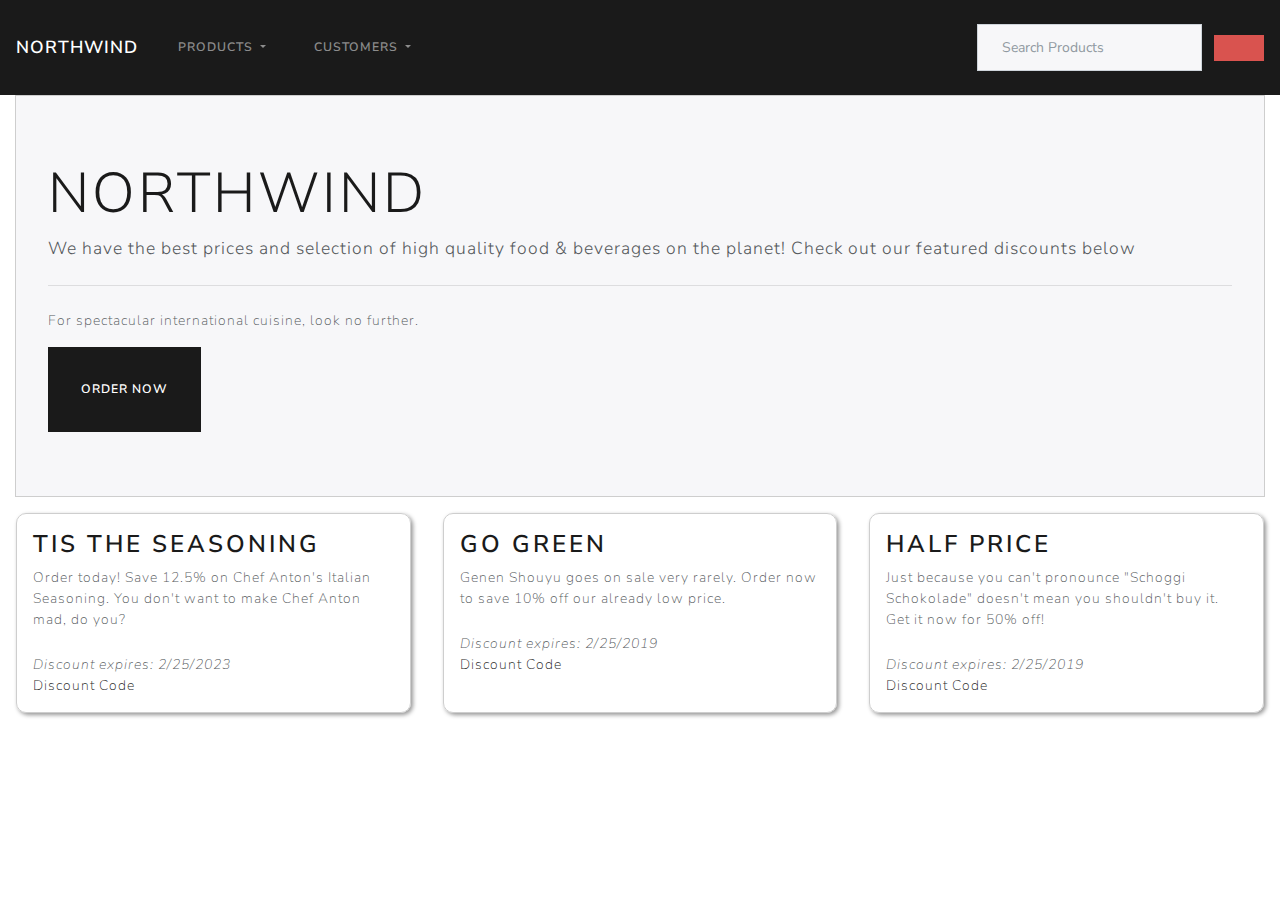
<file: index.html>
<!DOCTYPE html>
<html lang="en">

<head>
    <meta charset="UTF-8">
    <meta http-equiv="X-UA-Compatible" content="IE=edge">
    <meta name="viewport" content="width=device-width, initial-scale=1.0">
    <!--google font-->
    <link rel="preconnect" href="https://fonts.googleapis.com">
    <link rel="preconnect" href="https://fonts.gstatic.com" crossorigin>
    <link href="https://fonts.googleapis.com/css2?family=Dangrek&display=swap" rel="stylesheet">
    <!--font awesome-->
    <link rel="stylesheet" href="https://cdnjs.cloudflare.com/ajax/libs/font-awesome/6.2.0/css/all.min.css"
        integrity="sha512-xh6O/CkQoPOWDdYTDqeRdPCVd1SpvCA9XXcUnZS2FmJNp1coAFzvtCN9BmamE+4aHK8yyUHUSCcJHgXloTyT2A=="
        crossorigin="anonymous" referrerpolicy="no-referrer" />
    <!--bootstrap css-->
    <link rel="stylesheet" href="https://cdn.jsdelivr.net/npm/bootstrap@4.6.2/dist/css/bootstrap.min.css"
        integrity="sha384-xOolHFLEh07PJGoPkLv1IbcEPTNtaed2xpHsD9ESMhqIYd0nLMwNLD69Npy4HI+N" crossorigin="anonymous">
    <title>Northwind</title>
    <link rel="stylesheet" href="bootstrap.min.css">
    <link rel="stylesheet" href="client.css">
</head>

<body>

    <!-- navbar -->
    <nav class="navbar navbar-expand-md navbar-dark bg-primary">
        <a class="navbar-brand" href="#"><i class="fa-solid fa-compass"></i> Northwind</a>
        <button class="navbar-toggler" type="button" data-toggle="collapse" data-target="#navbarSupportedContent"
            aria-controls="navbarSupportedContent" aria-expanded="false" aria-label="Toggle navigation">
            <span class="navbar-toggler-icon"></span>
        </button>
        <div class="collapse navbar-collapse" id="navbarSupportedContent">
            <ul class="navbar-nav mr-auto">
                <li class="nav-item dropdown">
                    <a class="nav-link dropdown-toggle" href="#" id="productDropdown" role="button"
                        data-toggle="dropdown" aria-haspopup="true" aria-expanded="false">
                        <i class="fa-solid fa-database"></i> Products
                    </a>
                    <div class="dropdown-menu" aria-labelledby="productDropdown">
                        <a class="dropdown-item" href="#"><i class="fa-solid fa-list"></i> Browse Categories</a>
                        <a class="dropdown-item" href="#"><i class="fa-solid fa-magnifying-glass"></i> Product
                            Search</a>
                        <div class="dropdown-divider"></div>
                        <a class="dropdown-item" href="#"><i class="fa-solid fa-money-bill-wave"></i> Current
                            Discounts</a>
                    </div>
                </li>
                <li class="nav-item dropdown">
                    <a class="nav-link dropdown-toggle" href="#" id="productDropdown" role="button"
                        data-toggle="dropdown" aria-haspopup="true" aria-expanded="false">
                        <i class="fa-solid fa-user-group"></i> Customers
                    </a>
                    <div class="dropdown-menu" aria-labelledby="productDropdown">
                        <a class="dropdown-item" href="#"><i class="fa-solid fa-user"></i> Account</a>
                        <a class="dropdown-item" href="#"><i class="fa-solid fa-address-card"></i> Register</a>
                        <a class="dropdown-item" href="#"><i class="fa-solid fa-door-open"></i> Sign In</a>
                    </div>
                </li>
            </ul>
            <form class="form-inline ml-auto d-none d-md-block">
                <input class="form-control mr-sm-2" type="search" placeholder="Search Products" aria-label="Search">
                <button class="btn btn-danger my-2 my-sm-0" type="submit"><i class="fa-solid fa-magnifying-glass"></i>
                    <span class="sr-only">Search</span></button>
            </form>
        </div>
    </nav>
    <!-- toast -->
    <div id="toast" class="toast">
        <div class="toast-header">
            <strong class="mr-auto" id="product">Product Name</strong>
            <button type="button" class="ml-2 mb-1 close" data-dismiss="toast" aria-label="Close">
                <span aria-hidden="true">&times;</span>
            </button>
        </div>
        <div class="toast-body">
            Discount Code: <strong id="code">CODE</strong>
        </div>
    </div>
    <div class="container-fluid">
        <div class="jumbotron m-0">
            <h1 class="display-4">Northwind</h1>
            <p class="lead">We have the best prices and selection of high quality food & beverages on the planet!
                Check out our featured discounts below</p>
            <hr class="my-4">
            <p>For spectacular international cuisine, look no further.</p>
            <a class="btn btn-primary btn-lg" href="#" role="button">Order Now <i
                    class="fa-solid fa-angles-right"></i></a>
        </div>
        <div class="row">
            <div class="col-md m-3 p-3 discounts">
                <h3>Tis the seasoning</h3>
                <div class="mb-4">
                    Order today! Save 12.5% on Chef Anton's Italian Seasoning.
                    You don't want to make Chef Anton mad, do you?
                </div>
                <i>Discount expires: 2/25/2023</i><br />
                <a href="#" class="code" data-product="Italian Seasoning" data-code="1234"><i
                        class="far fa-hand-point-right"></i> Discount Code</a>
            </div>

            <div class="col-md m-3 p-3 discounts">
                <h3>Go Green</h3>
                <div class="mb-4">
                    Genen Shouyu goes on sale very rarely. Order now to save 10%
                    off our already low price.
                </div>
                <i>Discount expires: 2/25/2019</i><br />
                <a href="#" class="code" data-code="2222" data-product="Genen Shouyu"><i
                        class="far fa-hand-point-right"></i> Discount Code</a>
            </div>
            <div class="col-md m-3 p-3 discounts">
                <h3>Half Price</h3>
                <div class="mb-4">
                    Just because you can't pronounce "Schoggi Schokolade" doesn't mean
                    you shouldn't buy it. Get it now for 50% off!
                </div>
                <i>Discount expires: 2/25/2019</i><br />
                <a href="#" class="code" data-code="2122" data-product="Schoggi Schokolade"><i
                        class="far fa-hand-point-right"></i> Discount Code</a>
            </div>
        </div>
    </div>
    <!--jquery-->
    <script src="https://cdn.jsdelivr.net/npm/jquery@3.5.1/dist/jquery.slim.min.js"
        integrity="sha384-DfXdz2htPH0lsSSs5nCTpuj/zy4C+OGpamoFVy38MVBnE+IbbVYUew+OrCXaRkfj"
        crossorigin="anonymous"></script>
    <!--bootstrap-->
    <script src="https://cdn.jsdelivr.net/npm/bootstrap@4.6.2/dist/js/bootstrap.bundle.min.js"
        integrity="sha384-Fy6S3B9q64WdZWQUiU+q4/2Lc9npb8tCaSX9FK7E8HnRr0Jz8D6OP9dO5Vg3Q9ct"
        crossorigin="anonymous"></script>
    <script src="client.js"></script>
</body>

</html>
</file>
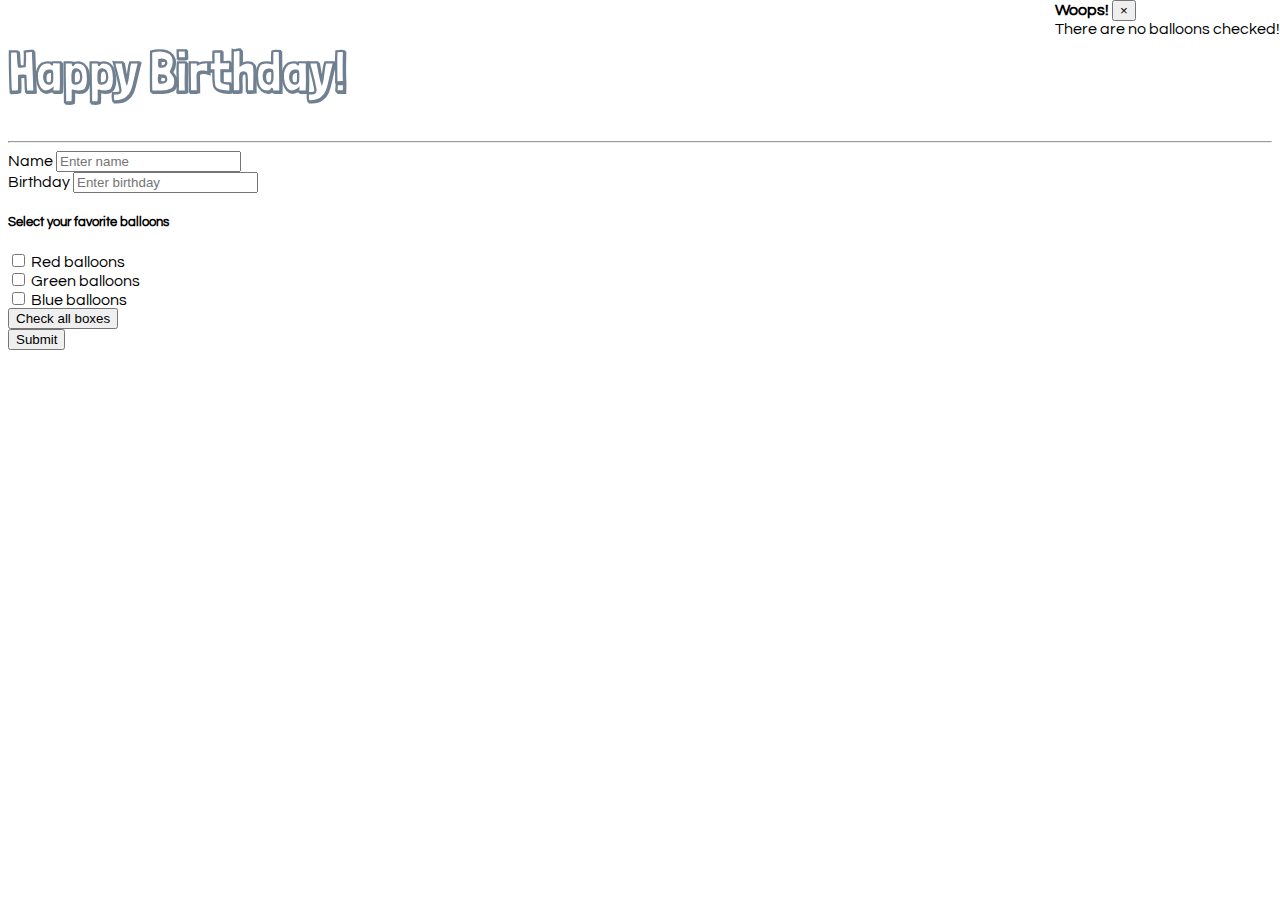
<file: balloons.html>
<!DOCTYPE html>
<html lang="en">
<head>
    <meta charset="UTF-8">
    <title>Balloons</title>
    <link rel="stylesheet" href="default.css">
    <link rel="stylesheet" href="default.date.css">
    <link
            rel="stylesheet"
            href="https://cdnjs.cloudflare.com/ajax/libs/animate.css/4.1.1/animate.min.css"
    />
    <link href="https://fonts.googleapis.com/css?family=Londrina+Shadow|Questrial" rel="stylesheet">
        <!--bootstrap css-->
        <link rel="stylesheet" href="https://cdn.jsdelivr.net/npm/bootstrap@4.6.2/dist/css/bootstrap.min.css"
        integrity="sha384-xOolHFLEh07PJGoPkLv1IbcEPTNtaed2xpHsD9ESMhqIYd0nLMwNLD69Npy4HI+N" crossorigin="anonymous">
    <!-- custom css -->
    <style>
        h1 {
            font-family: 'Londrina Shadow';
            color: slategray;
            font-size: 3.5em;
        }
        h1.animate__animated {
            display: inline-block;
        }

        body {
            font-family: 'Questrial';
        }
        .ball{
            visibility: hidden;
        }
        #toast{
            position: absolute;
            top: 0;
            right: 0;
        }

    </style>
</head>
<body>
    <div id="toast" class="toast">
        <div class="toast-header">
            <strong class="mr-auto">Woops!</strong>
            <button type="button" class="ml-2 mb-1 close" data-dismiss="toast" aria-label="Close">
                <span aria-hidden="true">&times;</span>
            </button>
        </div>
        <div class="toast-body">
            There are no balloons checked!
        </div>
    </div>
<div class="container">
    <h1 id="happy-birthday">Happy Birthday!</h1><hr />

    <form role="form">
        <div class="row">
            <div class="col-sm">
                <div class="col-sm">
                    <div class="form-group">
                        <label for="name">Name</label>
                        <input type="text" class="form-control" id="name" placeholder="Enter name">
                    </div>
                    <div class="form-group">
                        <label for="birthday">Birthday</label>
                        <input type="text" class="form-control" id="birthday" placeholder="Enter birthday" />
                    </div>
                </div>
                <div class="card">
                    <div class="card-body">
                        <h5 class="card-title">Select your favorite balloons</h5>
                        <div class="form-group form-check">
                            <input type="checkbox" class="form-check-input" id="red">
                            <label class="form-check-label" id="red" for="red">Red balloons</label>
                        </div>
                        <div class="form-group form-check">
                            <input type="checkbox" class="form-check-input" id="green">
                            <label class="form-check-label" id="green" for="green">Green balloons</label>
                        </div>
                        <div class="form-group form-check">
                            <input type="checkbox" class="form-check-input" id="blue">
                            <label class="form-check-label" id="blue" for="blue">Blue balloons</label>
                        </div>
                        <button type="button" class="btn btn-outline-secondary btn-sm" id="check-all">Check all boxes</button>
                    </div>
                </div>
                <button type="button" class="btn btn-outline-primary mt-3" id="submit">Submit</button>
            </div>
            <div class="col-sm">
                <img src="red.png" class="ball" alt="red balloon" id="redImg" />
                <img src="green.png" class="ball" alt="green balloon" id="greenImg" />
                <img src="blue.png" class="ball" alt="blue balloon" id="blueImg" />
            </div>
        </div>
    </form>
</div>

<script src="https://code.jquery.com/jquery-3.6.1.js" integrity="sha256-3zlB5s2uwoUzrXK3BT7AX3FyvojsraNFxCc2vC/7pNI=" 
    crossorigin="anonymous"></script>
<script src="https://cdn.jsdelivr.net/npm/bootstrap@4.6.2/dist/js/bootstrap.bundle.min.js"
    integrity="sha384-Fy6S3B9q64WdZWQUiU+q4/2Lc9npb8tCaSX9FK7E8HnRr0Jz8D6OP9dO5Vg3Q9ct"
    crossorigin="anonymous"></script>
<!-- pickadate -->
<script src="picker.js"></script>
<script src="picker.date.js"></script>
<!-- custom js -->
<script src="balloons.js"></script>
</body>
</html>
</file>
<file: client.css>
.discounts {
    border-radius: 10px;
    box-shadow: 2px 2px 4px 0px rgba(150,150,150,1);
}

.jumbotron, .discounts {
    border: 1px solid #cecece;
}

.toast {
    position: absolute;
    top: 80px;
    right: 10px;
}
</file>
<file: default.css>
/* ==========================================================================
   $BASE-PICKER
   ========================================================================== */
/**
 * Note: the root picker element should *NOT* be styled more than what’s here.
 */
.picker {
  font-size: 16px;
  text-align: left;
  line-height: 1.2;
  color: #000;
  position: absolute;
  z-index: 10000;
  -webkit-user-select: none;
     -moz-user-select: none;
      -ms-user-select: none;
          user-select: none;
  outline: none;
}
/**
 * The picker input element.
 */
.picker__input {
  cursor: default;
}
/**
 * When the picker is opened, the input element is “activated”.
 */
.picker__input.picker__input--active {
  border-color: #0089ec;
}
/**
 * The holder is the only “scrollable” top-level container element.
 */
.picker__holder {
  width: 100%;
  overflow-y: auto;
  -webkit-overflow-scrolling: touch;
}

/*!
 * Default mobile-first, responsive styling for pickadate.js
 * Demo: http://amsul.github.io/pickadate.js
 */
/**
 * Note: the root picker element should *NOT* be styled more than what’s here.
 */
/**
 * Make the holder and frame fullscreen.
 */
.picker__holder,
.picker__frame {
  top: 0;
  bottom: 0;
  left: 0;
  right: 0;
  -ms-transform: translateY(100%);
      transform: translateY(100%);
}
/**
 * The holder should overlay the entire screen.
 */
.picker__holder {
  position: fixed;
  transition: background 0.15s ease-out, transform 0s 0.15s;
  -webkit-backface-visibility: hidden;
}
/**
 * The frame that bounds the box contents of the picker.
 */
.picker__frame {
  position: absolute;
  margin: 0 auto;
  min-width: 256px;
  max-width: 666px;
  width: 100%;
  -ms-filter: "progid:DXImageTransform.Microsoft.Alpha(Opacity=0)";
  filter: alpha(opacity=0);
  -moz-opacity: 0;
  opacity: 0;
  transition: all 0.15s ease-out;
}
@media (min-height: 33.875em) {
  .picker__frame {
    overflow: visible;
    top: auto;
    bottom: -100%;
    max-height: 80%;
  }
}
@media (min-height: 40.125em) {
  .picker__frame {
    margin-bottom: 7.5%;
  }
}
/**
 * The wrapper sets the stage to vertically align the box contents.
 */
.picker__wrap {
  display: table;
  width: 100%;
  height: 100%;
}
@media (min-height: 33.875em) {
  .picker__wrap {
    display: block;
  }
}
/**
 * The box contains all the picker contents.
 */
.picker__box {
  background: #fff;
  display: table-cell;
  vertical-align: middle;
}
@media (min-height: 26.5em) {
  .picker__box {
    font-size: 1.25em;
  }
}
@media (min-height: 33.875em) {
  .picker__box {
    display: block;
    font-size: 1.33em;
    border: 1px solid #777;
    border-top-color: #898989;
    border-bottom-width: 0;
    border-radius: 5px 5px 0 0;
    box-shadow: 0 12px 36px 16px rgba(0, 0, 0, 0.24);
  }
}
@media (min-height: 40.125em) {
  .picker__box {
    font-size: 1.5em;
    border-bottom-width: 1px;
    border-radius: 5px;
  }
}
/**
 * When the picker opens...
 */
.picker--opened .picker__holder {
  -ms-transform: translateY(0);
      transform: translateY(0);
  background: transparent;
  -ms-filter: "progid:DXImageTransform.Microsoft.gradient(startColorstr=#1E000000,endColorstr=#1E000000)";
  zoom: 1;
  background: rgba(0, 0, 0, 0.32);
  transition:  0.15s ease-out;
}
.picker--opened .picker__frame {
  -ms-transform: translateY(0);
      transform: translateY(0);
  -ms-filter: "progid:DXImageTransform.Microsoft.Alpha(Opacity=100)";
  filter: alpha(opacity=100);
  -moz-opacity: 1;
  opacity: 1;
}
@media (min-height: 33.875em) {
  .picker--opened .picker__frame {
    top: auto;
    bottom: 0;
  }
}
</file>
<file: default.date.css>
/* ==========================================================================
   $BASE-DATE-PICKER
   ========================================================================== */
/**
 * The picker box.
 */
.picker__box {
  padding: 0 1em;
}
/**
 * The header containing the month and year stuff.
 */
.picker__header {
  text-align: center;
  position: relative;
  margin-top: .75em;
}
/**
 * The month and year labels.
 */
.picker__month,
.picker__year {
  font-weight: 500;
  display: inline-block;
  margin-left: .25em;
  margin-right: .25em;
}
.picker__year {
  color: #999;
  font-size: .8em;
  font-style: italic;
}
/**
 * The month and year selectors.
 */
.picker__select--month,
.picker__select--year {
  border: 1px solid #b7b7b7;
  height: 2em;
  padding: .5em;
  margin-left: .25em;
  margin-right: .25em;
}
@media (min-width: 24.5em) {
  .picker__select--month,
  .picker__select--year {
    margin-top: -0.5em;
  }
}
.picker__select--month {
  width: 35%;
}
.picker__select--year {
  width: 22.5%;
}
.picker__select--month:focus,
.picker__select--year:focus {
  border-color: #0089ec;
}
/**
 * The month navigation buttons.
 */
.picker__nav--prev,
.picker__nav--next {
  position: absolute;
  padding: .5em 1.25em;
  width: 1em;
  height: 1em;
  box-sizing: content-box;
  top: -0.25em;
}
@media (min-width: 24.5em) {
  .picker__nav--prev,
  .picker__nav--next {
    top: -0.33em;
  }
}
.picker__nav--prev {
  left: -1em;
  padding-right: 1.25em;
}
@media (min-width: 24.5em) {
  .picker__nav--prev {
    padding-right: 1.5em;
  }
}
.picker__nav--next {
  right: -1em;
  padding-left: 1.25em;
}
@media (min-width: 24.5em) {
  .picker__nav--next {
    padding-left: 1.5em;
  }
}
.picker__nav--prev:before,
.picker__nav--next:before {
  content: " ";
  border-top: .5em solid transparent;
  border-bottom: .5em solid transparent;
  border-right: 0.75em solid #000;
  width: 0;
  height: 0;
  display: block;
  margin: 0 auto;
}
.picker__nav--next:before {
  border-right: 0;
  border-left: 0.75em solid #000;
}
.picker__nav--prev:hover,
.picker__nav--next:hover {
  cursor: pointer;
  color: #000;
  background: #b1dcfb;
}
.picker__nav--disabled,
.picker__nav--disabled:hover,
.picker__nav--disabled:before,
.picker__nav--disabled:before:hover {
  cursor: default;
  background: none;
  border-right-color: #f5f5f5;
  border-left-color: #f5f5f5;
}
/**
 * The calendar table of dates
 */
.picker__table {
  text-align: center;
  border-collapse: collapse;
  border-spacing: 0;
  table-layout: fixed;
  font-size: inherit;
  width: 100%;
  margin-top: .75em;
  margin-bottom: .5em;
}
@media (min-height: 33.875em) {
  .picker__table {
    margin-bottom: .75em;
  }
}
.picker__table td {
  margin: 0;
  padding: 0;
}
/**
 * The weekday labels
 */
.picker__weekday {
  width: 14.285714286%;
  font-size: .75em;
  padding-bottom: .25em;
  color: #999;
  font-weight: 500;
  /* Increase the spacing a tad */
}
@media (min-height: 33.875em) {
  .picker__weekday {
    padding-bottom: .5em;
  }
}
/**
 * The days on the calendar
 */
.picker__day {
  padding: .3125em 0;
  font-weight: 200;
  border: 1px solid transparent;
}
.picker__day--today {
  position: relative;
}
.picker__day--today:before {
  content: " ";
  position: absolute;
  top: 2px;
  right: 2px;
  width: 0;
  height: 0;
  border-top: 0.5em solid #0059bc;
  border-left: .5em solid transparent;
}
.picker__day--disabled:before {
  border-top-color: #aaa;
}
.picker__day--outfocus {
  color: #ddd;
}
.picker__day--infocus:hover,
.picker__day--outfocus:hover {
  cursor: pointer;
  color: #000;
  background: #b1dcfb;
}
.picker__day--highlighted {
  border-color: #0089ec;
}
.picker__day--highlighted:hover,
.picker--focused .picker__day--highlighted {
  cursor: pointer;
  color: #000;
  background: #b1dcfb;
}
.picker__day--selected,
.picker__day--selected:hover,
.picker--focused .picker__day--selected {
  background: #0089ec;
  color: #fff;
}
.picker__day--disabled,
.picker__day--disabled:hover,
.picker--focused .picker__day--disabled {
  background: #f5f5f5;
  border-color: #f5f5f5;
  color: #ddd;
  cursor: default;
}
.picker__day--highlighted.picker__day--disabled,
.picker__day--highlighted.picker__day--disabled:hover {
  background: #bbb;
}
/**
 * The footer containing the "today", "clear", and "close" buttons.
 */
.picker__footer {
  text-align: center;
}
.picker__button--today,
.picker__button--clear,
.picker__button--close {
  border: 1px solid #fff;
  background: #fff;
  font-size: .8em;
  padding: .66em 0;
  font-weight: bold;
  width: 33%;
  display: inline-block;
  vertical-align: bottom;
}
.picker__button--today:hover,
.picker__button--clear:hover,
.picker__button--close:hover {
  cursor: pointer;
  color: #000;
  background: #b1dcfb;
  border-bottom-color: #b1dcfb;
}
.picker__button--today:focus,
.picker__button--clear:focus,
.picker__button--close:focus {
  background: #b1dcfb;
  border-color: #0089ec;
  outline: none;
}
.picker__button--today:before,
.picker__button--clear:before,
.picker__button--close:before {
  position: relative;
  display: inline-block;
  height: 0;
}
.picker__button--today:before,
.picker__button--clear:before {
  content: " ";
  margin-right: .45em;
}
.picker__button--today:before {
  top: -0.05em;
  width: 0;
  border-top: 0.66em solid #0059bc;
  border-left: .66em solid transparent;
}
.picker__button--clear:before {
  top: -0.25em;
  width: .66em;
  border-top: 3px solid #e20;
}
.picker__button--close:before {
  content: "\D7";
  top: -0.1em;
  vertical-align: top;
  font-size: 1.1em;
  margin-right: .35em;
  color: #777;
}
.picker__button--today[disabled],
.picker__button--today[disabled]:hover {
  background: #f5f5f5;
  border-color: #f5f5f5;
  color: #ddd;
  cursor: default;
}
.picker__button--today[disabled]:before {
  border-top-color: #aaa;
}

/* ==========================================================================
   $DEFAULT-DATE-PICKER
   ========================================================================== */
</file>
